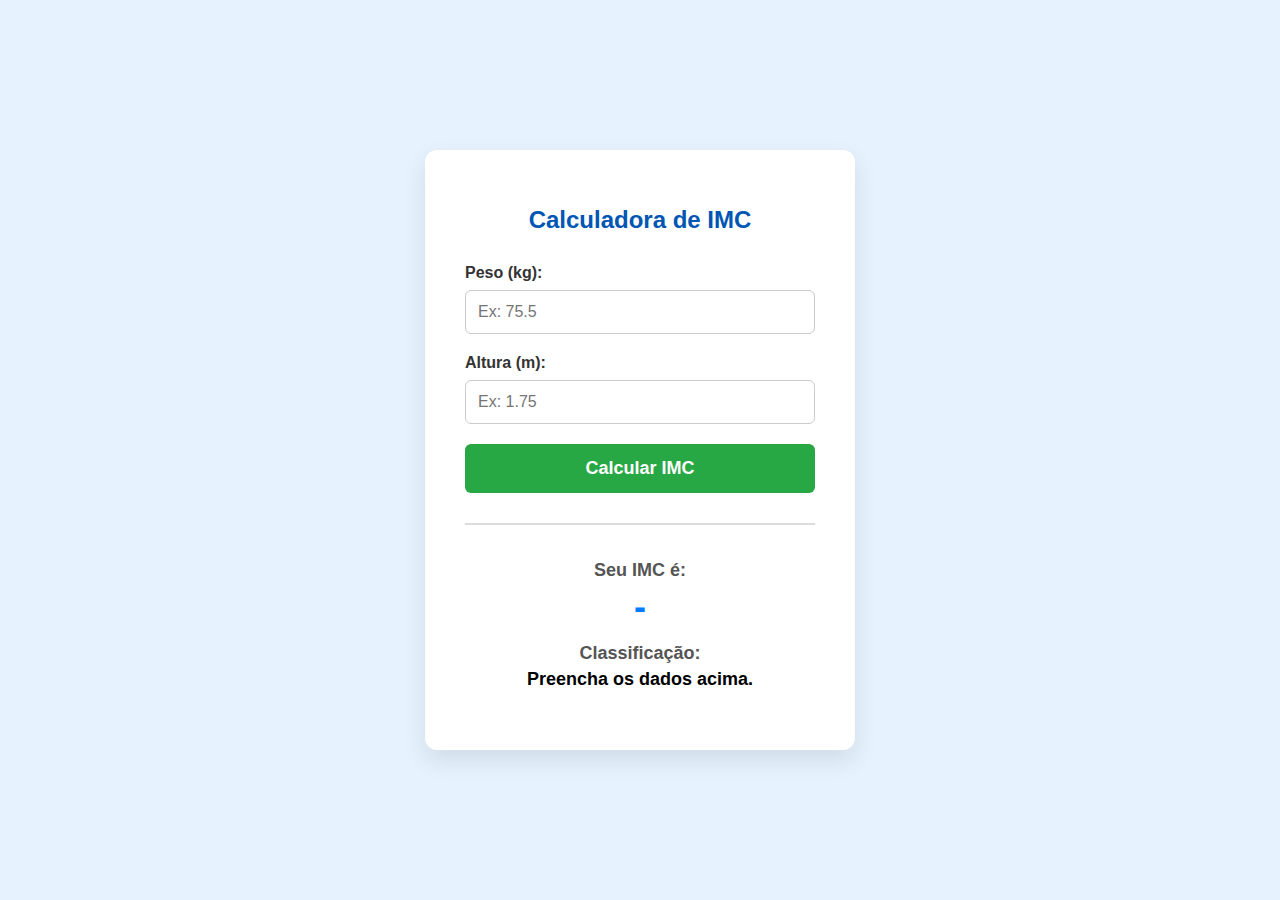
<file: Questão_4/Index.html>
<!DOCTYPE html>
<html lang="pt-BR">
<head>
    <meta charset="UTF-8">
    <meta name="viewport" content="width=device-width, initial-scale=1.0">
    <title>Calculadora de IMC</title>
    <link rel="stylesheet" href="style.css">
</head>
<body>
    <div class="container">
        <h1> Calculadora de IMC</h1>

        <div class="input-group">
            <label for="peso">Peso (kg):</label>
            <input type="number" id="peso" placeholder="Ex: 75.5" step="0.01">
        </div>

        <div class="input-group">
            <label for="altura">Altura (m):</label>
            <input type="number" id="altura" placeholder="Ex: 1.75" step="0.01">
        </div>

        <button onclick="calcularIMC()">Calcular IMC</button>

        <div class="resultado-box">
            <h2>Seu IMC é:</h2>
            <span id="valorIMC" class="imc-valor">-</span>
            
            <h2>Classificação:</h2>
            <span id="classificacaoIMC" class="imc-classificacao">Preencha os dados acima.</span>
        </div>

    </div>
    
    <script src="Script.js"></script>
</body>
</html>
</file>
<file: Questão_4/style.css>
body {
    font-family: 'Segoe UI', Tahoma, Geneva, Verdana, sans-serif;
    background-color: #e6f3ff; /* Fundo azul claro */
    display: flex;
    justify-content: center;
    align-items: center;
    min-height: 100vh;
    margin: 0;
}

.container {
    background-color: white;
    padding: 40px;
    border-radius: 12px;
    box-shadow: 0 10px 25px rgba(0, 0, 0, 0.1);
    width: 350px;
    text-align: center;
}

h1 {
    color: #0056b3;
    margin-bottom: 30px;
    font-size: 24px;
}

.input-group {
    margin-bottom: 20px;
    text-align: left;
}

.input-group label {
    display: block;
    margin-bottom: 8px;
    font-weight: 600;
    color: #333;
}

.input-group input {
    width: 100%;
    padding: 12px;
    border: 1px solid #ccc;
    border-radius: 6px;
    box-sizing: border-box;
    font-size: 16px;
}

button {
    width: 100%;
    padding: 14px;
    background-color: #28a745; /* Verde vibrante */
    color: white;
    border: none;
    border-radius: 6px;
    cursor: pointer;
    font-size: 18px;
    font-weight: bold;
    transition: background-color 0.3s;
}

button:hover {
    background-color: #1e7e34;
}

.resultado-box {
    margin-top: 30px;
    padding: 20px 15px;
    border-top: 2px solid #ddd;
}

.resultado-box h2 {
    font-size: 18px;
    color: #555;
    margin-bottom: 5px;
}

.imc-valor {
    display: block;
    font-size: 36px;
    font-weight: 700;
    color: #007bff; /* Azul */
    margin-bottom: 15px;
}

.imc-classificacao {
    display: block;
    font-size: 18px;
    font-weight: 600;
    /* A cor será definida via JavaScript para refletir a classificação de saúde */
}
</file>
